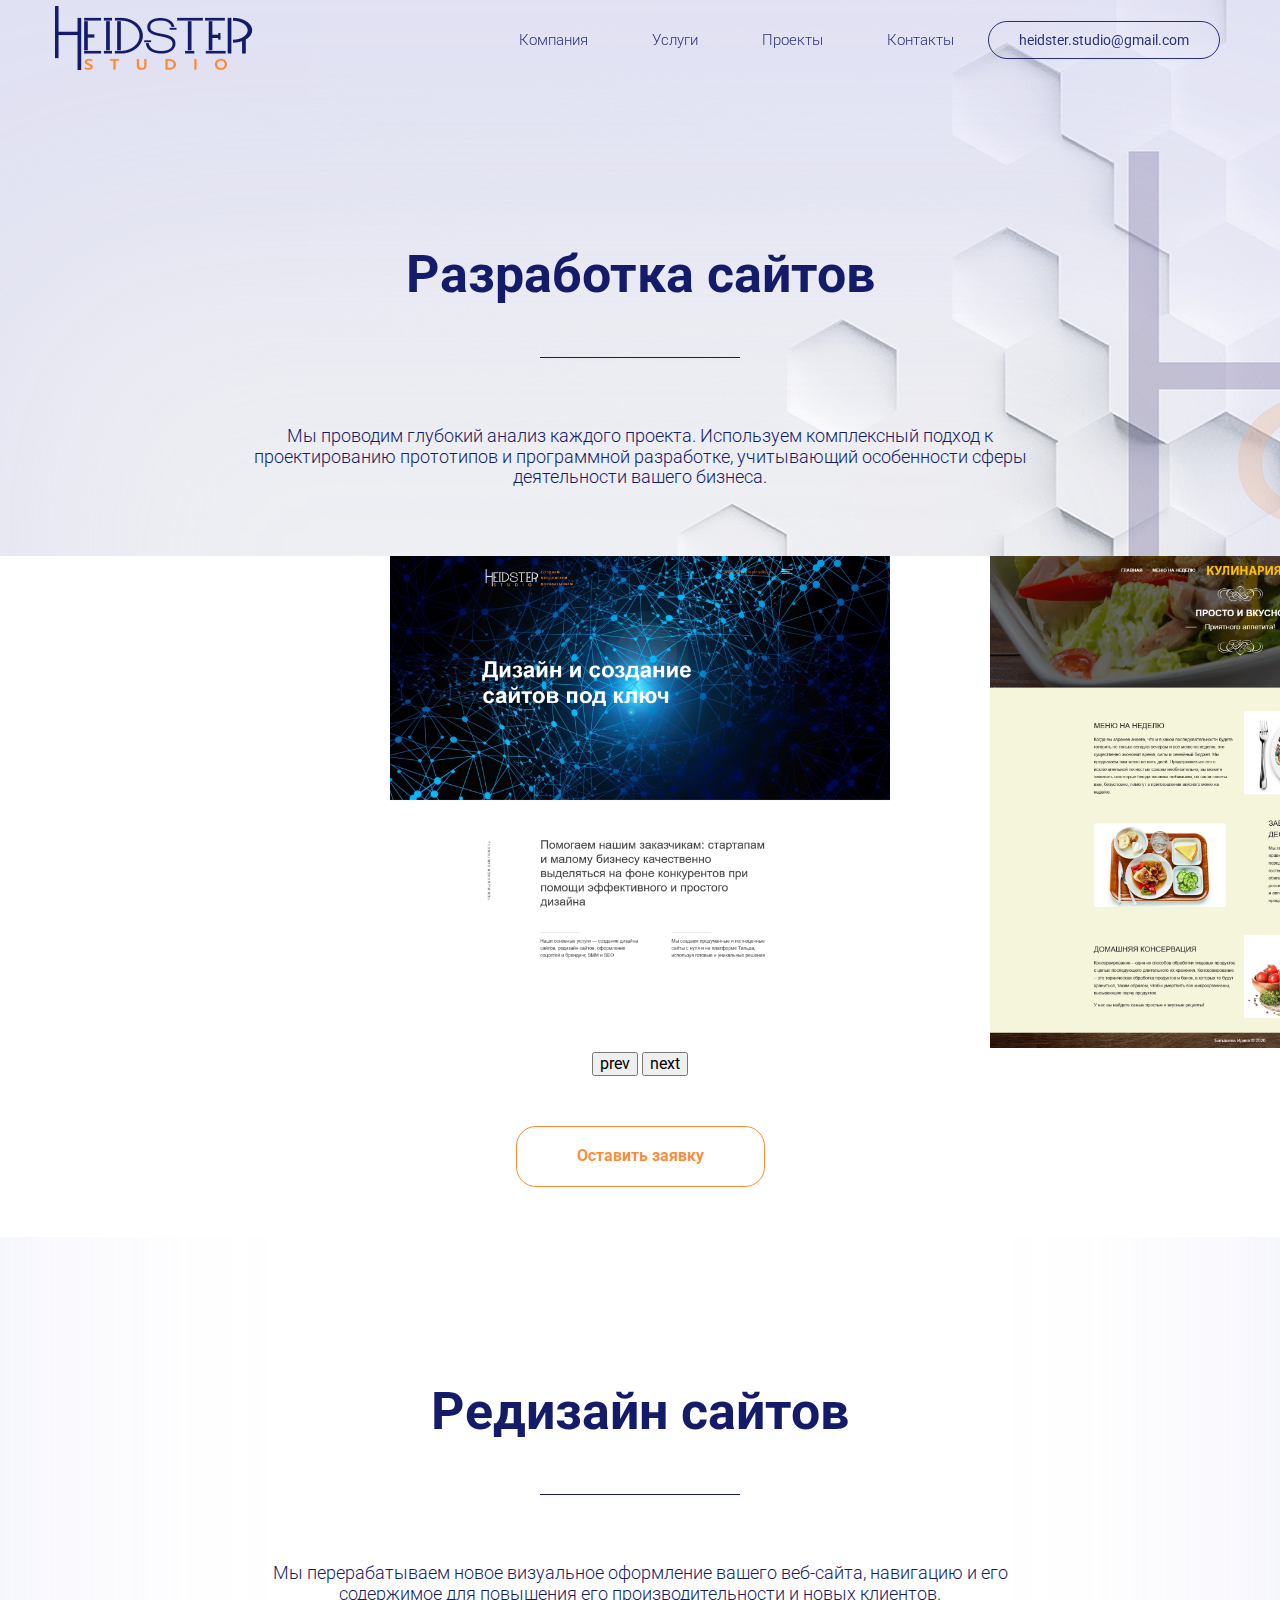
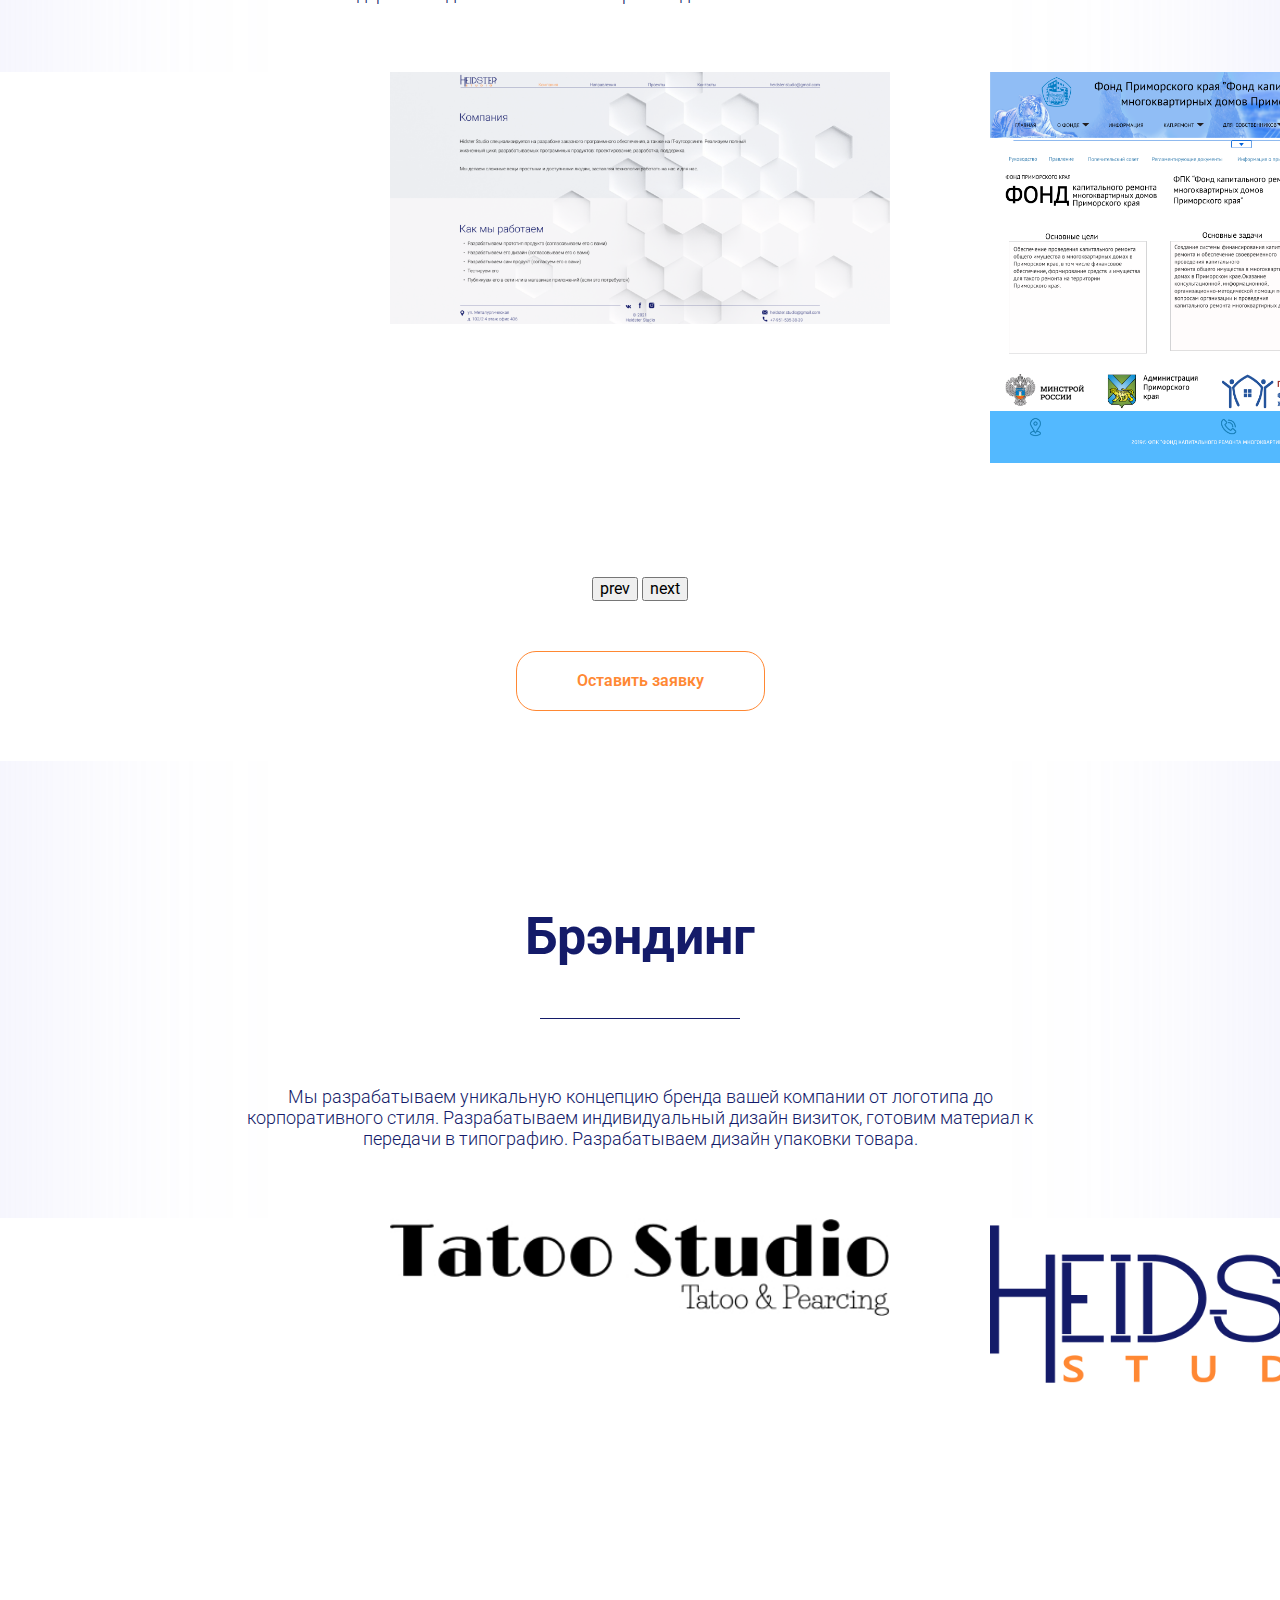
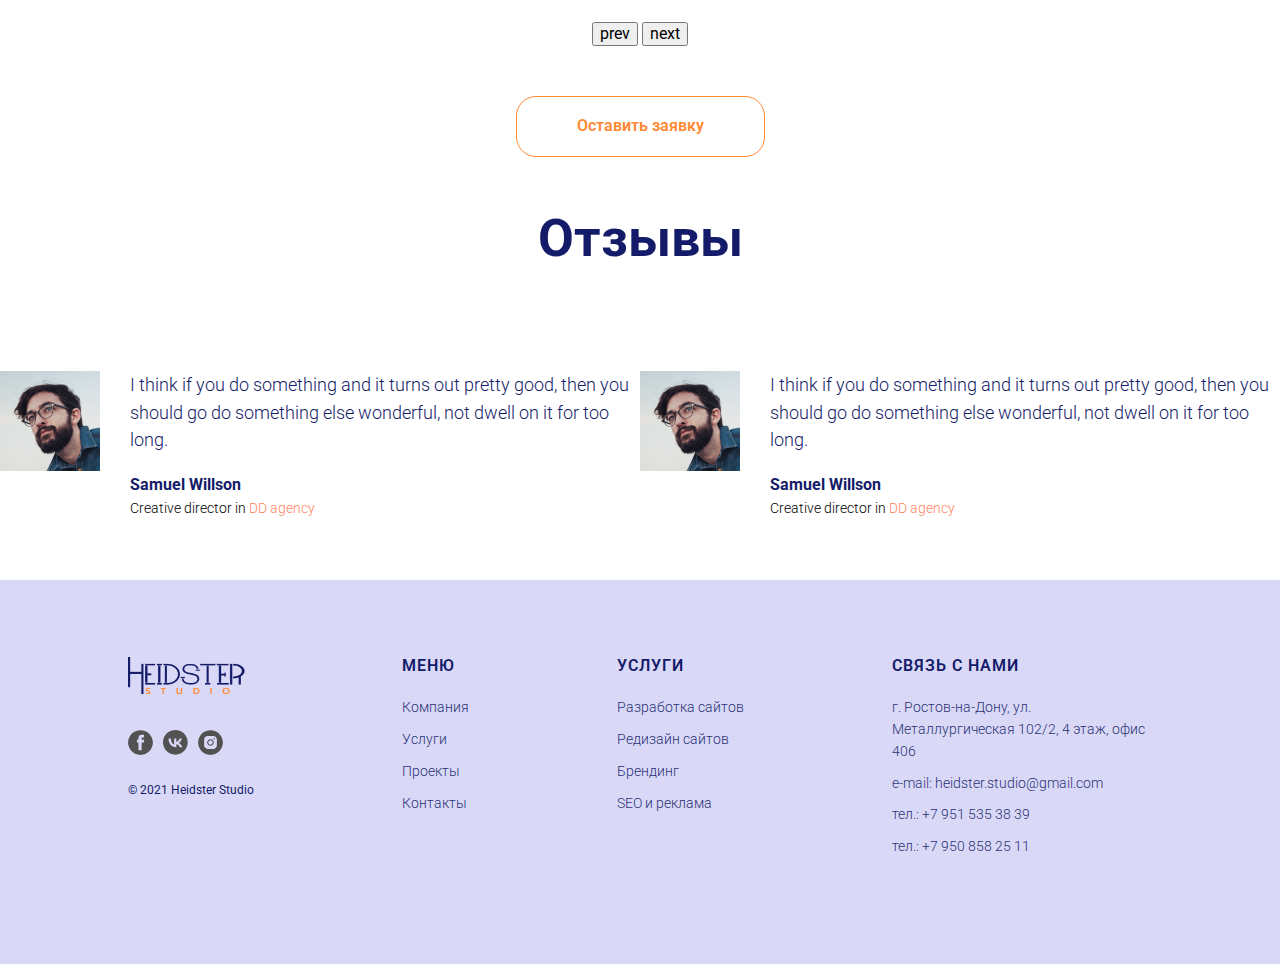
<file: public/projects.html>
<!DOCTYPE html>
<html lang="en">
  <head>
    <meta charset="utf-8" />
    <title>Компания</title>
    <link rel="stylesheet" href="css/style.css" />
    <link
      href="https://fonts.googleapis.com/css2?family=Roboto:wght@300;700&display=swap"
      rel="stylesheet"
    />
    <script src="../public/js/srolling.js" defer></script>
    <script src="../public/js/slider.js" defer></script>
  </head>
  <body>
    <header class="header">
      <div class="header-nav">
        <a href="index.html" class="header-nav__logo">
          <img src="img/header-logo.png" />
        </a>
        <div class="header-nav__navbar">
          <a href="index.html" class="header-nav__link">Компания</a>
          <a href="services.html" class="header-nav__link">Услуги</a>
          <a href="projects.html" class="header-nav__link">Проекты</a>
          <a href="contacts.html" class="header-nav__link">Контакты</a>
          <a href="#" class="header-nav__mail">heidster.studio@gmail.com</a>
        </div>
      </div>
    </header>

    <main class="projects" style="padding-bottom: 0">
      <section class="project">
        <div class="project__container wrapper">
          <h2 class="project__title">Разработка сайтов</h2>
          <div class="line" style="width: 200px"></div>
          <p class="project__desription">
            Мы проводим глубокий анализ каждого проекта. Используем комплексный
            подход к проектированию прототипов и программной разработке,
            учитывающий особенности сферы деятельности вашего бизнеса.
          </p>
        </div>

        <div class="slider-container">
          <div class="swiper">
            <div class="swiper-wrapper">
              <div class="swiper-slide">
                <img
                  class="project__element-slide"
                  src="img/make-site/one.png"
                  alt=""
                />
              </div>
              <div class="swiper-slide">
                <img
                  class="project__element-slide"
                  src="img/make-site/two.png"
                  alt=""
                />
              </div>
              <div class="swiper-slide">
                <img
                  class="project__element-slide"
                  src="img/make-site/three.png"
                  alt=""
                />
              </div>
              <div class="swiper-slide">
                <img
                  class="project__element-slide"
                  src="img/make-site/four.png"
                  alt=""
                />
              </div>
              <div class="swiper-slide">
                <img
                  class="project__element-slide"
                  src="img/make-site/five.png"
                  alt=""
                />
              </div>
              <div class="swiper-slide">
                <img
                  class="project__element-slide"
                  src="img/make-site/six.png"
                  alt=""
                />
              </div>
            </div>
          </div>
          <button class="swiper-button-prev">prev</button>
          <button class="swiper-button-next">next</button>
          
          <div class="slider__button">
            <button class="slider__btn">Оставить заявку</button>
          </div>
        </div>
      </section>

      <section class="project">
        <div class="project__container wrapper">
          <h2 class="project__title">Редизайн сайтов</h2>
          <div class="line" style="width: 200px"></div>
          <p class="project__desription">
            Мы перерабатываем новое визуальное оформление вашего веб-сайта,
            навигацию и его содержимое для повышения его производительности и
            новых клиентов.
          </p>
        </div>
        <div class="slider-container">
          <div class="swiper">
            <div class="swiper-wrapper">
              <div class="swiper-slide">
                <img
                  class="project__element-slide"
                  src="img/redisign/one.png"
                  alt=""
                />
              </div>
              <div class="swiper-slide">
                <img
                  class="project__element-slide"
                  src="img/redisign/two.png"
                  alt=""
                />
              </div>
              <div class="swiper-slide">
                <img
                  class="project__element-slide"
                  src="img/redisign/three.png"
                  alt=""
                />
              </div>
              <div class="swiper-slide">
                <img
                  class="project__element-slide"
                  src="img/redisign/four.png"
                  alt=""
                  style="height: 500px; width: auto"
                />
              </div>
            </div>
          </div>
          <button class="swiper-button-prev">prev</button>
          <button class="swiper-button-next">next</button>
          <div class="slider__button">
            <button class="slider__btn">Оставить заявку</button>
          </div>
        </div>
      </section>

      <section class="project">
        <div class="project__container wrapper">
          <h2 class="project__title">Брэндинг</h2>
          <div class="line" style="width: 200px"></div>
          <p class="project__desription">
            Мы разрабатываем уникальную концепцию бренда вашей компании от
            логотипа до корпоративного стиля. Разрабатываем индивидуальный
            дизайн визиток, готовим материал к передачи в типографию.
            Разрабатываем дизайн упаковки товара.
          </p>
        </div>
        <div class="slider-container">
          <div class="swiper">
            <div class="swiper-wrapper">
              <div class="swiper-slide">
                <img
                  class="project__element-slide"
                  src="img/brending/one.jpg"
                  alt=""
                />
              </div>
              <div class="swiper-slide">
                <img
                  class="project__element-slide"
                  src="img/brending/two.png"
                  alt=""
                />
              </div>
              <div class="swiper-slide">
                <img
                  class="project__element-slide"
                  src="img/brending/three.jpg"
                  alt=""
                />
              </div>
              <div class="swiper-slide">
                <img
                  src="img/brending/four.png"
                  class="project__element-slide"
                  alt=""
                  style="height: 400px; width: auto"
                />
              </div>
              <div class="swiper-slide">
                <img
                  class="project__element-slide"
                  src="img/brending/five.png"
                  alt=""
                />
              </div>
            </div>
          </div>
          <button class="swiper-button-prev">prev</button>
          <button class="swiper-button-next">next</button>
          <div class="slider__button">
            <button class="slider__btn">Оставить заявку</button>
          </div>
        </div>
      </section>

      <section class="feedback">
        <div class="feedback__container">
          <h2 class="feedback__title">Отзывы</h2>
        </div>

          <div class="swiper-wrapper">
            <div class="swiper-slide">
              <div class="feedback__container">
                <div class="feedback__slide">
                  <img
                    src="img/profile-logo.jpg"
                    alt="logo.jpg"
                    class="feedback__slide-logo"
                  />
                  <div class="feedback__slide-container">
                    <p class="feedback__review">
                      I think if you do something and it turns out pretty good,
                      then you should go do something else wonderful, not dwell
                      on it for too long.
                    </p>
                    <p class="feedback__author">Samuel Willson</p>
                    <p class="feedback__working">
                      Creative director in
                      <span class="feedback__working-span">DD agency</span>
                    </p>
                  </div>
                </div>
              </div>
            </div>

            <div class="swiper-slide">
              <div class="feedback__container">
                <div class="feedback__slide">
                  <img
                    src="img/profile-logo.jpg"
                    alt="logo.jpg"
                    class="feedback__slide-logo"
                  />
                  <div class="feedback__slide-container">
                    <p class="feedback__review">
                      I think if you do something and it turns out pretty good,
                      then you should go do something else wonderful, not dwell
                      on it for too long.
                    </p>
                    <p class="feedback__author">Samuel Willson</p>
                    <p class="feedback__working">
                      Creative director in
                      <span class="feedback__working-span">DD agency</span>
                    </p>
                  </div>
                </div>
              </div>
            </div>
          </div>

        </div>
      </section>
    </main>

    <footer class="footer">
      <div class="footer-wrapper wrapper">
        <div class="footer-social">
          <a href="index.html"
            ><img
              class="footer-social__logo"
              src="img/footer-logo.png"
              alt="Heidster Studio"
          /></a>
          <div class="footer-social__links">
            <a class="footer-social__link"
              ><svg
                class="t-sociallinks__svg"
                version="1.1"
                id="Layer_1"
                xmlns="http://www.w3.org/2000/svg"
                xmlns:xlink="http://www.w3.org/1999/xlink"
                x="0px"
                y="0px"
                width="25px"
                height="25px"
                viewBox="0 0 48 48"
                enable-background="new 0 0 48 48"
                xml:space="preserve"
              >
                <desc>Facebook</desc>
                <path
                  style="fill: #525252"
                  d="M47.761,24c0,13.121-10.638,23.76-23.758,23.76C10.877,47.76,0.239,37.121,0.239,24c0-13.124,10.638-23.76,23.764-23.76C37.123,0.24,47.761,10.876,47.761,24 M20.033,38.85H26.2V24.01h4.163l0.539-5.242H26.2v-3.083c0-1.156,0.769-1.427,1.308-1.427h3.318V9.168L26.258,9.15c-5.072,0-6.225,3.796-6.225,6.224v3.394H17.1v5.242h2.933V38.85z"
                ></path>
              </svg>
            </a>
            <a class="footer-social__link"
              ><svg
                class="t-sociallinks__svg"
                version="1.1"
                id="Layer_1"
                xmlns="http://www.w3.org/2000/svg"
                xmlns:xlink="http://www.w3.org/1999/xlink"
                x="0px"
                y="0px"
                width="25px"
                height="25px"
                viewBox="0 0 99 99"
                enable-background="new 0 0 99 99"
                xml:space="preserve"
              >
                <desc>VK</desc>
                <path
                  style="fill: #525252"
                  fill-rule="evenodd"
                  clip-rule="evenodd"
                  d="M49 98C76.062 98 98 76.062 98 49C98 21.938 76.062 0 49 0C21.938 0 0 21.938 0 49C0 76.062 21.938 98 49 98ZM22 34C22.4442 55.3198 33.1042 68.1323 51.7933 68.1323H52.8527V55.9351C59.7202 56.6182 64.9132 61.6409 66.9973 68.1323H76.7008C74.0359 58.4292 67.0314 53.0649 62.658 51.0149C67.0314 48.4866 73.1814 42.3367 74.6505 34H65.8353C63.922 40.7649 58.251 46.915 52.8527 47.4958V34H44.0374V57.6433C38.5707 56.2766 31.6692 49.6482 31.3617 34H22Z"
                ></path>
              </svg>
            </a>
            <a class="footer-social__link"
              ><svg
                class="t-sociallinks__svg"
                version="1.1"
                id="Layer_1"
                xmlns="http://www.w3.org/2000/svg"
                xmlns:xlink="http://www.w3.org/1999/xlink"
                width="25px"
                height="25px"
                viewBox="0 0 30 30"
                xml:space="preserve"
              >
                <desc>Instagram</desc>
                <path
                  style="fill: #525252"
                  d="M15,11.014 C12.801,11.014 11.015,12.797 11.015,15 C11.015,17.202 12.802,18.987 15,18.987 C17.199,18.987 18.987,17.202 18.987,15 C18.987,12.797 17.199,11.014 15,11.014 L15,11.014 Z M15,17.606 C13.556,17.606 12.393,16.439 12.393,15 C12.393,13.561 13.556,12.394 15,12.394 C16.429,12.394 17.607,13.561 17.607,15 C17.607,16.439 16.444,17.606 15,17.606 L15,17.606 Z"
                ></path>
                <path
                  style="fill: #525252"
                  d="M19.385,9.556 C18.872,9.556 18.465,9.964 18.465,10.477 C18.465,10.989 18.872,11.396 19.385,11.396 C19.898,11.396 20.306,10.989 20.306,10.477 C20.306,9.964 19.897,9.556 19.385,9.556 L19.385,9.556 Z"
                ></path>
                <path
                  style="fill: #525252"
                  d="M15.002,0.15 C6.798,0.15 0.149,6.797 0.149,15 C0.149,23.201 6.798,29.85 15.002,29.85 C23.201,29.85 29.852,23.202 29.852,15 C29.852,6.797 23.201,0.15 15.002,0.15 L15.002,0.15 Z M22.666,18.265 C22.666,20.688 20.687,22.666 18.25,22.666 L11.75,22.666 C9.312,22.666 7.333,20.687 7.333,18.28 L7.333,11.734 C7.333,9.312 9.311,7.334 11.75,7.334 L18.25,7.334 C20.688,7.334 22.666,9.312 22.666,11.734 L22.666,18.265 L22.666,18.265 Z"
                ></path>
              </svg>
            </a>
          </div>
          <p class="footer-copy">© 2021 Heidster Studio</p>
        </div>
        <div class="footer-menu">
          <h4 class="footer__title">МЕНЮ</h4>
          <ul class="footer__ul">
            <li class="footer__li">Компания</li>
            <li class="footer__li">Услуги</li>
            <li class="footer__li">Проекты</li>
            <li class="footer__li">Контакты</li>
          </ul>
        </div>
        <div class="footer-service">
          <h4 class="footer__title">УСЛУГИ</h4>
          <ul class="footer__ul">
            <li class="footer__li">Разработка сайтов</li>
            <li class="footer__li">Редизайн сайтов</li>
            <li class="footer__li">Брендинг</li>
            <li class="footer__li">SEO и реклама</li>
          </ul>
        </div>
        <div class="footer-contacts">
          <h4 class="footer__title">СВЯЗЬ С НАМИ</h4>
          <ul class="footer__ul">
            <li class="footer__li">
              г. Ростов-на-Дону, ул. Металлургическая 102/2, 4 этаж, офис 406
            </li>
            <li class="footer__li">e-mail: heidster.studio@gmail.com</li>
            <li class="footer__li">тел.: +7 951 535 38 39</li>
            <li class="footer__li">тел.: +7 950 858 25 11</li>
          </ul>
        </div>
      </div>
    </footer>

    <section class="mobile-nav">
      <div class="mobile-nav__container">
        <div class="mobile-nav__item">
          <a href="index.html" class="mobile-nav__link">
            <div class="mobile-nav__link-logo">
              <img
                src="img/icons/home.svg"
                alt="Компания"
                class="mobile-nav__link-img"
              />
            </div>
            <div class="mobile-nav__link-text">Компания</div>
          </a>
        </div>
        <div class="mobile-nav__item">
          <a href="services.html" class="mobile-nav__link">
            <div class="mobile-nav__link-logo">
              <img
                src="img/icons/services.svg"
                alt="Услуги"
                class="mobile-nav__link-img"
              />
            </div>
            <div class="mobile-nav__link-text">Услуги</div>
          </a>
        </div>
        <div class="mobile-nav__item">
          <a href="projects.html" class="mobile-nav__link">
            <div class="mobile-nav__link-logo">
              <img
                src="img/icons/projects.svg"
                alt="Проекты"
                class="mobile-nav__link-img"
              />
            </div>
            <div class="mobile-nav__link-text">Проекты</div>
          </a>
        </div>
        <div class="mobile-nav__item">
          <a href="contacts.html" class="mobile-nav__link">
            <div class="mobile-nav__link-logo">
              <img
                src="img/icons/contacts.svg"
                alt="Контакты"
                class="mobile-nav__link-img"
              />
            </div>
            <div class="mobile-nav__link-text">Контакты</div>
          </a>
        </div>
      </div>
    </section>
    <div class="sroll-up">
      <svg
        width="50"
        height="50"
        fill="none"
        xmlns="http://www.w3.org/2000/svg"
      >
        <rect
          width="50"
          height="50"
          rx="50"
          fill="#ffffff"
          fill-opacity="0.90"
          stroke="none"
        ></rect>
        <path
          d="M21 27L25.5 22L30 27"
          stroke="#141b69"
          stroke-width="1"
          fill="none"
        ></path>
      </svg>
    </div>
  </body>
</html>
</file>
<file: public/css/style.css>
@charset "UTF-8";
/*! normalize.css v8.0.1 | MIT License | github.com/necolas/normalize.css */
/* Document
   ========================================================================== */
/**
 * 1. Correct the line height in all browsers.
 * 2. Prevent adjustments of font size after orientation changes in iOS.
 */
html {
  line-height: 1.15;
  /* 1 */
  -webkit-text-size-adjust: 100%;
  /* 2 */
}

/* Sections
     ========================================================================== */
/**
   * Remove the margin in all browsers.
   */
body {
  margin: 0;
}

/**
   * Render the `main` element consistently in IE.
   */
main {
  display: block;
}

/**
   * Correct the font size and margin on `h1` elements within `section` and
   * `article` contexts in Chrome, Firefox, and Safari.
   */
h1 {
  font-size: 2em;
  margin: 0.67em 0;
}

/* Grouping content
     ========================================================================== */
/**
   * 1. Add the correct box sizing in Firefox.
   * 2. Show the overflow in Edge and IE.
   */
hr {
  -webkit-box-sizing: content-box;
          box-sizing: content-box;
  /* 1 */
  height: 0;
  /* 1 */
  overflow: visible;
  /* 2 */
}

/**
   * 1. Correct the inheritance and scaling of font size in all browsers.
   * 2. Correct the odd `em` font sizing in all browsers.
   */
pre {
  font-family: monospace, monospace;
  /* 1 */
  font-size: 1em;
  /* 2 */
}

/* Text-level semantics
     ========================================================================== */
/**
   * Remove the gray background on active links in IE 10.
   */
a {
  background-color: transparent;
}

/**
   * 1. Remove the bottom border in Chrome 57-
   * 2. Add the correct text decoration in Chrome, Edge, IE, Opera, and Safari.
   */
abbr[title] {
  border-bottom: none;
  /* 1 */
  text-decoration: underline;
  /* 2 */
  -webkit-text-decoration: underline dotted;
          text-decoration: underline dotted;
  /* 2 */
}

/**
   * Add the correct font weight in Chrome, Edge, and Safari.
   */
b,
strong {
  font-weight: bolder;
}

/**
   * 1. Correct the inheritance and scaling of font size in all browsers.
   * 2. Correct the odd `em` font sizing in all browsers.
   */
code,
kbd,
samp {
  font-family: monospace, monospace;
  /* 1 */
  font-size: 1em;
  /* 2 */
}

/**
   * Add the correct font size in all browsers.
   */
small {
  font-size: 80%;
}

/**
   * Prevent `sub` and `sup` elements from affecting the line height in
   * all browsers.
   */
sub,
sup {
  font-size: 75%;
  line-height: 0;
  position: relative;
  vertical-align: baseline;
}

sub {
  bottom: -0.25em;
}

sup {
  top: -0.5em;
}

/* Embedded content
     ========================================================================== */
/**
   * Remove the border on images inside links in IE 10.
   */
img {
  border-style: none;
}

/* Forms
     ========================================================================== */
/**
   * 1. Change the font styles in all browsers.
   * 2. Remove the margin in Firefox and Safari.
   */
button,
input,
optgroup,
select,
textarea {
  font-family: inherit;
  /* 1 */
  font-size: 100%;
  /* 1 */
  line-height: 1.15;
  /* 1 */
  margin: 0;
  /* 2 */
}

/**
   * Show the overflow in IE.
   * 1. Show the overflow in Edge.
   */
button,
input {
  /* 1 */
  overflow: visible;
}

/**
   * Remove the inheritance of text transform in Edge, Firefox, and IE.
   * 1. Remove the inheritance of text transform in Firefox.
   */
button,
select {
  /* 1 */
  text-transform: none;
}

/**
   * Correct the inability to style clickable types in iOS and Safari.
   */
button,
[type="button"],
[type="reset"],
[type="submit"] {
  -webkit-appearance: button;
}

/**
   * Remove the inner border and padding in Firefox.
   */
button::-moz-focus-inner,
[type="button"]::-moz-focus-inner,
[type="reset"]::-moz-focus-inner,
[type="submit"]::-moz-focus-inner {
  border-style: none;
  padding: 0;
}

/**
   * Restore the focus styles unset by the previous rule.
   */
button:-moz-focusring,
[type="button"]:-moz-focusring,
[type="reset"]:-moz-focusring,
[type="submit"]:-moz-focusring {
  outline: 1px dotted ButtonText;
}

/**
   * Correct the padding in Firefox.
   */
fieldset {
  padding: 0.35em 0.75em 0.625em;
}

/**
   * 1. Correct the text wrapping in Edge and IE.
   * 2. Correct the color inheritance from `fieldset` elements in IE.
   * 3. Remove the padding so developers are not caught out when they zero out
   *    `fieldset` elements in all browsers.
   */
legend {
  -webkit-box-sizing: border-box;
          box-sizing: border-box;
  /* 1 */
  color: inherit;
  /* 2 */
  display: table;
  /* 1 */
  max-width: 100%;
  /* 1 */
  padding: 0;
  /* 3 */
  white-space: normal;
  /* 1 */
}

/**
   * Add the correct vertical alignment in Chrome, Firefox, and Opera.
   */
progress {
  vertical-align: baseline;
}

/**
   * Remove the default vertical scrollbar in IE 10+.
   */
textarea {
  overflow: auto;
}

/**
   * 1. Add the correct box sizing in IE 10.
   * 2. Remove the padding in IE 10.
   */
[type="checkbox"],
[type="radio"] {
  -webkit-box-sizing: border-box;
          box-sizing: border-box;
  /* 1 */
  padding: 0;
  /* 2 */
}

/**
   * Correct the cursor style of increment and decrement buttons in Chrome.
   */
[type="number"]::-webkit-inner-spin-button,
[type="number"]::-webkit-outer-spin-button {
  height: auto;
}

/**
   * 1. Correct the odd appearance in Chrome and Safari.
   * 2. Correct the outline style in Safari.
   */
[type="search"] {
  -webkit-appearance: textfield;
  /* 1 */
  outline-offset: -2px;
  /* 2 */
}

/**
   * Remove the inner padding in Chrome and Safari on macOS.
   */
[type="search"]::-webkit-search-decoration {
  -webkit-appearance: none;
}

/**
   * 1. Correct the inability to style clickable types in iOS and Safari.
   * 2. Change font properties to `inherit` in Safari.
   */
::-webkit-file-upload-button {
  -webkit-appearance: button;
  /* 1 */
  font: inherit;
  /* 2 */
}

/* Interactive
     ========================================================================== */
/*
   * Add the correct display in Edge, IE 10+, and Firefox.
   */
details {
  display: block;
}

/*
   * Add the correct display in all browsers.
   */
summary {
  display: list-item;
}

/* Misc
     ========================================================================== */
/**
   * Add the correct display in IE 10+.
   */
template {
  display: none;
}

/**
   * Add the correct display in IE 10.
   */
[hidden] {
  display: none;
}

ul {
  padding: 0;
  list-style-type: none;
}

body {
  font-family: "Roboto", Arial, sans-serif;
  width: 100%;
  overflow-x: hidden;
}

.wrapper {
  width: 80%;
  max-width: 1200px;
  margin: 0 auto;
}

.main {
  width: 100%;
}

.hidden {
  display: none;
}

textarea {
  padding-top: 10px !important;
}

.sroll-up {
  position: fixed;
  bottom: 20px;
  right: 20px;
  display: none;
  -webkit-box-shadow: 0 0 10px 0 rgba(0, 0, 0, 0.2);
          box-shadow: 0 0 10px 0 rgba(0, 0, 0, 0.2);
  height: 50px;
  border-radius: 53px;
  cursor: pointer;
  z-index: 9999;
}

.line {
  height: 1px;
  background-color: #141b69;
  width: 100%;
  margin: 0 auto;
}

.mobile-nav {
  display: none;
}

.header {
  display: block;
}

@media screen and (max-width: 1200px) {
  .wrapper {
    max-width: 1000px;
  }
}

@media screen and (max-width: 1024px) {
  .wrapper {
    max-width: 800px;
  }
  .mobile-nav {
    display: block;
  }
  .header {
    display: none;
  }
}

.header {
  min-width: 100%;
  background: transparent;
  position: fixed;
  top: 0;
  z-index: 100;
}

.header-nav {
  max-width: 1200px;
  margin: 0 auto;
  height: 80px;
  display: -webkit-box;
  display: -ms-flexbox;
  display: flex;
  -webkit-box-pack: justify;
      -ms-flex-pack: justify;
          justify-content: space-between;
  -webkit-box-align: center;
      -ms-flex-align: center;
          align-items: center;
}

.header-nav__logo {
  margin-left: 15px;
}

.header-nav__link {
  text-decoration: none;
  cursor: pointer;
  padding: 0 30px;
  color: #141b69;
  font-size: 15px;
  font-weight: 300;
  opacity: 90%;
  -webkit-transition: color 0.3s ease-in-out, opacity 0.3s ease-in-out;
  transition: color 0.3s ease-in-out, opacity 0.3s ease-in-out;
}

.header-nav__link:hover {
  color: #ff8833;
}

.header-nav__mail {
  text-decoration: none;
  cursor: pointer;
  color: #141b69;
  padding: 10px 30px;
  border: 1px solid #141b69;
  border-radius: 20px;
  font-size: 14px;
  opacity: 90%;
  margin-right: 20px;
  -webkit-transition: 0.3s ease-in-out, opacity 0.3s ease-in-out;
  transition: 0.3s ease-in-out, opacity 0.3s ease-in-out;
}

.header-nav__mail:hover {
  background: #141b69;
  color: white;
  -webkit-transition: ease-in-out 0.3s;
  transition: ease-in-out 0.3s;
}

.header-scroll {
  background-color: #d9d9f7;
}

.footer {
  padding-top: 75px;
  padding-bottom: 90px;
  background-color: #d9d9f7;
}

.footer-wrapper {
  display: -webkit-box;
  display: -ms-flexbox;
  display: flex;
  -webkit-box-pack: justify;
      -ms-flex-pack: justify;
          justify-content: space-between;
  -webkit-box-align: start;
      -ms-flex-align: start;
          align-items: flex-start;
}

.footer-social__logo {
  max-width: 120px;
}

.footer-social__links {
  display: -webkit-box;
  display: -ms-flexbox;
  display: flex;
  margin-top: 30px;
}

.footer-social__link:not(:last-child) {
  margin-right: 10px;
}

.footer-copy {
  color: #141b69;
  font-size: 12px;
  line-height: 1.55;
  margin-top: 21px;
}

.footer__title {
  color: #141b69;
  letter-spacing: 1px;
  text-transform: uppercase;
  font-size: 16px;
  line-height: 1.35;
  margin-top: 0;
  font-family: "Roboto", Arial, sans-serif;
  font-weight: 600;
}

.footer__li {
  display: block;
  margin-bottom: 10px;
  color: #141b69;
  opacity: 0.9;
  font-size: 14px;
  line-height: 1.55;
  font-family: "Roboto", Arial, sans-serif;
  font-weight: 300;
  max-width: 260px;
}

/* главная страница */
.introduction {
  padding: 80px 0;
  width: 100%;
  background-image: url("../img/background/introduction.png");
  background-repeat: no-repeat;
  background-size: cover;
  background-position: center right;
  -webkit-box-shadow: inset 0 250px 900px 0 rgba(182, 184, 245, 0.25);
          box-shadow: inset 0 250px 900px 0 rgba(182, 184, 245, 0.25);
}

.introduction-title {
  display: -webkit-box;
  display: -ms-flexbox;
  display: flex;
  -webkit-box-orient: vertical;
  -webkit-box-direction: normal;
      -ms-flex-direction: column;
          flex-direction: column;
  -webkit-box-align: start;
      -ms-flex-align: start;
          align-items: flex-start;
  -webkit-box-pack: justify;
      -ms-flex-pack: justify;
          justify-content: space-between;
  padding-left: 10px;
}

.introduction-title__title {
  font-size: 102px;
  color: #041b69;
  margin-bottom: 30px;
  font-weight: 700;
}

.introduction-title__subtitle {
  font-size: 16px;
  color: rgba(100, 106, 180, 0.8);
  font-weight: 200;
}

.introduction-title__description {
  font-size: 22px;
  color: rgba(71, 79, 180, 0.7);
  padding: 40px 0 54px 0;
  line-height: 1.55;
}

.introduction-title__btn {
  text-decoration: none;
  cursor: pointer;
  -webkit-box-sizing: border-box;
          box-sizing: border-box;
  color: #ff8833;
  border: 1px solid #ff8833;
  background-color: transparent;
  border-radius: 20px;
  padding: 20px 60px;
  font-weight: 600;
}

.introduction-description {
  margin-top: 60px;
  display: -webkit-box;
  display: -ms-flexbox;
  display: flex;
  -webkit-box-pack: justify;
      -ms-flex-pack: justify;
          justify-content: space-between;
  -ms-flex-wrap: wrap;
      flex-wrap: wrap;
}

.introduction-description__card {
  margin-bottom: 20px;
  max-width: 360px;
}

.introduction-description__card-title {
  color: #141b69;
  font-size: 25px;
  margin-bottom: 20px;
}

.introduction-description__card-description {
  color: rgba(4, 27, 105, 0.7);
  font-size: 16px;
  line-height: 1.55;
}

.benefits {
  padding: 135px 0;
}

.benefits-title {
  display: -webkit-box;
  display: -ms-flexbox;
  display: flex;
  -webkit-box-orient: vertical;
  -webkit-box-direction: normal;
      -ms-flex-direction: column;
          flex-direction: column;
  -webkit-box-align: center;
      -ms-flex-align: center;
          align-items: center;
  margin-bottom: 100px;
}

.benefits-title__title {
  color: #041b69;
  font-size: 42px;
  line-height: 1.23;
  font-weight: 600;
  font-family: "Roboto", Arial, sans-serif;
}

.benefits-title__description {
  color: #041b69;
  font-size: 24px;
  line-height: 1.5;
  font-weight: 300;
  font-family: "Roboto", Arial, sans-serif;
}

.benefits-content {
  display: -webkit-box;
  display: -ms-flexbox;
  display: flex;
  -webkit-box-orient: vertical;
  -webkit-box-direction: normal;
      -ms-flex-direction: column;
          flex-direction: column;
}

.benefits-block {
  max-width: 350px;
  padding-left: 110px;
  margin-left: 100px;
  padding-top: 40px;
  position: relative;
}

.benefits-block:nth-child(2n) {
  margin-left: auto;
  margin-right: 100px;
}

.benefits-block__title {
  color: #041b69;
  font-weight: 700;
  font-size: 22px;
  line-height: 1.35;
  font-family: "Roboto", Arial, sans-serif;
}

.benefits-block__description {
  color: #474fb4;
  font-size: 16px;
  line-height: 1.55;
  font-family: "Roboto", Arial, sans-serif;
  font-weight: 300;
}

.benefits-block__number {
  position: absolute;
  top: 0;
  left: 0;
  font-size: 200px;
  font-family: sans-serif;
  line-height: 150px;
  font-weight: 700;
  color: rgba(230, 230, 230, 0.7);
  opacity: 0.6;
  z-index: -1;
}

.arguments {
  padding: 100px 0;
  width: 100%;
  background-image: url("../img/background/arguments.png");
  background-repeat: no-repeat;
  background-size: cover;
  background-position: center left;
  -webkit-box-shadow: inset 0 250px 900px 0 rgba(182, 184, 245, 0.25);
          box-shadow: inset 0 250px 900px 0 rgba(182, 184, 245, 0.25);
  display: -webkit-box;
  display: -ms-flexbox;
  display: flex;
  -webkit-box-orient: vertical;
  -webkit-box-direction: normal;
      -ms-flex-direction: column;
          flex-direction: column;
  -webkit-box-align: center;
      -ms-flex-align: center;
          align-items: center;
  -webkit-box-pack: center;
      -ms-flex-pack: center;
          justify-content: center;
}

.arguments__title {
  color: #041b69;
  font-size: 42px;
  font-family: "Arial", Arial, sans-serif;
  line-height: 1.55;
  font-weight: 700;
  margin-bottom: 100px;
}

.argumnets__container {
  display: -webkit-box;
  display: -ms-flexbox;
  display: flex;
  -ms-flex-pack: distribute;
      justify-content: space-around;
}

.arguments__items {
  max-width: 50%;
}

.arguments__img {
  max-width: 40%;
}

.arguments__item {
  padding-left: 80px;
  position: relative;
}

.arguments__item-img {
  position: absolute;
  top: 0;
  left: 0;
  width: 65px;
  height: 65px;
}

.arguments__item-title {
  color: #041b69;
  font-size: 28px;
  font-family: "Arial", Arial, sans-serif;
  line-height: 1.55;
  font-weight: 700;
  margin-bottom: 0;
}

.arguments__item-description {
  color: #041b69;
  font-size: 16px;
  font-family: "Arial", Arial, sans-serif;
  line-height: 1.55;
  font-weight: 400;
}

.clients {
  width: 100%;
  padding: 150px 0;
}

.clients__container {
  display: -webkit-box;
  display: -ms-flexbox;
  display: flex;
  -webkit-box-orient: vertical;
  -webkit-box-direction: normal;
      -ms-flex-direction: column;
          flex-direction: column;
  -webkit-box-align: center;
      -ms-flex-align: center;
          align-items: center;
  -webkit-box-pack: center;
      -ms-flex-pack: center;
          justify-content: center;
  margin-bottom: 100px;
}

.clients__title {
  color: #041b69;
  font-size: 42px;
  font-family: "Arial", Arial, sans-serif;
  line-height: 1.55;
  font-weight: 700;
}

.clients__description {
  color: #041b69;
  font-size: 24px;
  line-height: 1.5;
  font-weight: 300;
  font-family: "Roboto", Arial, sans-serif;
}

.clients__item {
  max-width: 160px;
}

.slider {
  width: 100%;
}

.mobile-nav {
  z-index: 99;
  width: 100vw;
  border-top: 1px solid #e2e2e2;
  position: fixed;
  bottom: 0;
  background-color: white;
}

.mobile-nav__container {
  display: -webkit-box;
  display: -ms-flexbox;
  display: flex;
  -webkit-box-pack: center;
      -ms-flex-pack: center;
          justify-content: center;
  -webkit-box-align: center;
      -ms-flex-align: center;
          align-items: center;
}

.mobile-nav__item {
  padding: 15px;
}

.mobile-nav__link {
  text-decoration: none;
  text-align: center;
}

.mobile-nav__link-logo {
  margin: 0 auto;
  width: 26px;
  height: 21px;
  text-align: center;
}

.mobile-nav__link-img {
  width: 100%;
  height: 100%;
}

.mobile-nav__link-text {
  color: #041b69;
  font-weight: 300;
  font-family: "Roboto";
  margin-top: 7px;
  font-size: 11px;
  line-height: 1.2;
}

.contacts {
  padding: 80px 0;
  width: 100%;
  background-image: url("../img/background/introduction.png");
  background-repeat: no-repeat;
  background-size: cover;
  background-position: center right;
  -webkit-box-shadow: inset 0 250px 900px 0 rgba(182, 184, 245, 0.25);
          box-shadow: inset 0 250px 900px 0 rgba(182, 184, 245, 0.25);
  display: -webkit-box;
  display: -ms-flexbox;
  display: flex;
  -webkit-box-orient: vertical;
  -webkit-box-direction: normal;
      -ms-flex-direction: column;
          flex-direction: column;
  -webkit-box-align: center;
      -ms-flex-align: center;
          align-items: center;
}

.contacts__title {
  color: #141b69;
  font-size: 42px;
  font-family: "Arial", Arial, sans-serif;
  line-height: 1.2;
  font-weight: 700;
}

.contacts__title-description {
  color: #474fb4;
  font-size: 18px;
  font-family: "Roboto", Arial, sans-serif;
  line-height: 1.5;
  font-weight: 300;
}

.contacts__container {
  display: -webkit-box;
  display: -ms-flexbox;
  display: flex;
  -ms-flex-pack: distribute;
      justify-content: space-around;
  margin-top: 100px;
}

.contacts__list {
  width: 35%;
}

.contacts__list-item {
  color: #141b69;
  font-size: 18px;
  font-family: "Roboto", Arial, sans-serif;
  line-height: 1.45;
  font-weight: 300;
  margin-bottom: 5px;
}

.contacts__form {
  width: 35%;
  display: -webkit-box;
  display: -ms-flexbox;
  display: flex;
  -webkit-box-orient: vertical;
  -webkit-box-direction: normal;
      -ms-flex-direction: column;
          flex-direction: column;
}

.contacts__form-input {
  color: #141b69;
  border: 1px solid #141b69;
  background-color: #ffffff;
  font-size: 16px;
  font-weight: 300;
  height: 50px;
  padding: 0 20px;
  line-height: 1.33;
  font-family: "Roboto", Arial, sans-serif;
  border-radius: 20px;
  width: 100%;
  margin-bottom: 20px;
}

.contacts__form-btn {
  color: #ff8833;
  border: 1px solid #ff8833;
  background-color: #ffffff;
  border-radius: 20px;
  font-weight: 600;
  font-size: 16px;
  width: 160px;
  height: 60px;
  margin: 0 auto;
  padding: 0 15px;
  display: block;
}

.services {
  padding: 80px 0;
  width: 100%;
  background-image: url("../img/background/introduction.png");
  background-repeat: no-repeat;
  background-size: cover;
  background-position: center right;
  -webkit-box-shadow: inset 0 250px 900px 0 rgba(182, 184, 245, 0.25);
          box-shadow: inset 0 250px 900px 0 rgba(182, 184, 245, 0.25);
  display: -webkit-box;
  display: -ms-flexbox;
  display: flex;
  -webkit-box-orient: vertical;
  -webkit-box-direction: normal;
      -ms-flex-direction: column;
          flex-direction: column;
  -webkit-box-align: center;
      -ms-flex-align: center;
          align-items: center;
}

.services__container {
  margin-top: 50px;
  display: -webkit-box;
  display: -ms-flexbox;
  display: flex;
  -webkit-box-orient: horizontal;
  -webkit-box-direction: normal;
      -ms-flex-direction: row;
          flex-direction: row;
  -ms-flex-wrap: wrap;
      flex-wrap: wrap;
  -ms-flex-pack: distribute;
      justify-content: space-around;
}

.services__title {
  color: #141b69;
  font-size: 42px;
  font-family: "Arial", Arial, sans-serif;
  line-height: 1.2;
  font-weight: 700;
}

.services__title-description {
  max-width: 750px;
  text-align: center;
  font-size: 18px;
  font-family: "Roboto", Arial, sans-serif;
  line-height: 1.5;
  font-weight: 300;
  color: #474fb4;
}

.services__item {
  max-width: 560px;
  display: -webkit-box;
  display: -ms-flexbox;
  display: flex;
  -webkit-box-pack: justify;
      -ms-flex-pack: justify;
          justify-content: space-between;
  background-color: #fff;
  margin-bottom: 30px;
}

.services__item-logo {
  -o-object-fit: cover;
     object-fit: cover;
}

.services__item-container {
  padding: 10px 30px;
}

.services__item-title {
  color: #041b69;
}

.services__item-description {
  color: #474fb4;
  font-size: 14px;
  line-height: 1.55;
  font-family: "Roboto", Arial, sans-serif;
  font-weight: 500;
}

.services__item-btn {
  color: #ffffff;
  font-size: 13px;
  font-family: "Roboto", Arial, sans-serif;
  line-height: 1.55;
  font-weight: 300;
  border-width: 1px;
  border-radius: 5px;
  background-color: #141b69;
  padding: 5px 10px;
}

.prices {
  padding-bottom: 90px;
  display: -webkit-box;
  display: -ms-flexbox;
  display: flex;
  -webkit-box-orient: vertical;
  -webkit-box-direction: normal;
      -ms-flex-direction: column;
          flex-direction: column;
  -webkit-box-align: center;
      -ms-flex-align: center;
          align-items: center;
}

.prices__btn {
  text-decoration: none;
  cursor: pointer;
  -webkit-box-sizing: border-box;
          box-sizing: border-box;
  color: #ff8833;
  border: 1px solid #ff8833;
  background-color: transparent;
  border-radius: 20px;
  padding: 20px 60px;
  font-weight: 600;
  margin: 50px 0;
}

.prices__title {
  text-align: center;
  color: #141b69;
  font-size: 42px;
  font-family: "Arial", Arial, sans-serif;
  line-height: 1.2;
  font-weight: 700;
}

.prices__blocks {
  display: -webkit-box;
  display: -ms-flexbox;
  display: flex;
  -ms-flex-wrap: wrap;
      flex-wrap: wrap;
  -ms-flex-pack: distribute;
      justify-content: space-around;
  padding-bottom: 50px;
}

.prices__blocks-title {
  text-align: center;
  font-size: 24px;
  font-family: "Roboto", Arial, sans-serif;
  line-height: 1.5;
  font-weight: 700;
  color: #474fb4;
  width: 100%;
  padding-bottom: 50px;
}

.prices__block {
  width: 45%;
}

.prices__block-container {
  display: -webkit-box;
  display: -ms-flexbox;
  display: flex;
  -webkit-box-pack: justify;
      -ms-flex-pack: justify;
          justify-content: space-between;
  -webkit-box-align: center;
      -ms-flex-align: center;
          align-items: center;
}

.prices__block-container > h3 {
  margin: 0;
}

.prices__block-title {
  font-size: 16px;
  line-height: 1.35;
  color: #041b69;
  text-transform: uppercase;
  font-family: "Roboto", Arial, sans-serif;
  font-weight: 600;
}

.prices__block-price {
  color: #ff8833;
  font-size: 16px;
  line-height: 1.35;
  font-family: "Roboto", Arial, sans-serif;
  font-weight: 600;
}

.prices__block-price-span {
  font-size: 14px;
  font-weight: 100;
}

.prices__block-description {
  color: #474fb4;
  font-size: 16px;
  line-height: 1.55;
  font-family: "Roboto", Arial, sans-serif;
  font-weight: 300;
}

.work {
  background-image: url("../img/background/introduction.png");
  background-repeat: no-repeat;
  background-size: cover;
  background-position: center right;
  padding: 100px 0;
  -webkit-box-shadow: inset 0 250px 900px 0 rgba(182, 184, 245, 0.25);
          box-shadow: inset 0 250px 900px 0 rgba(182, 184, 245, 0.25);
}

.work__line {
  width: 80%;
  background-color: #141b69;
  height: 2px;
  z-index: 2;
  position: relative;
  margin-left: 20px;
  margin-top: 100px;
  margin-bottom: 20px;
}

.work__line-item {
  padding: 10px 18px;
  top: -20px;
  border-radius: 50%;
  background-color: #ff8833;
  font-size: 14px;
  color: white;
  font-family: "Arial", Arial, sans-serif;
  line-height: 1.55;
  font-weight: 700;
  position: absolute;
}

.work__title {
  text-align: center;
  color: #141b69;
  font-size: 36px;
  font-family: "Arial", Arial, sans-serif;
  line-height: 1.2;
  font-weight: 700;
}

.work__items-container {
  display: -webkit-box;
  display: -ms-flexbox;
  display: flex;
  -ms-flex-pack: distribute;
      justify-content: space-around;
}

.work__item {
  max-width: 250px;
}

.work__subtitle {
  font-size: 18px;
  color: #141b69;
  font-family: "Arial", Arial, sans-serif;
  line-height: 1.55;
  font-weight: 700;
}

.work__description {
  font-size: 14px;
  color: #474fb4;
  font-family: "Arial", Arial, sans-serif;
  line-height: 1.55;
  font-weight: 400;
}

#work__item-one {
  left: 0;
}

#work__item-two {
  left: 32%;
}

#work__item-three {
  right: 32%;
}

#work__item-four {
  right: 0;
}

.projects {
  padding: 100px 0;
  width: 100%;
  background-image: url("../img/background/introduction.png");
  background-repeat: no-repeat;
  background-size: cover;
  background-position: center left;
  -webkit-box-shadow: inset 0 250px 900px 0 rgba(182, 184, 245, 0.25);
          box-shadow: inset 0 250px 900px 0 rgba(182, 184, 245, 0.25);
  background-attachment: fixed;
}

.project {
  padding-top: 100px;
  text-align: center;
}

.project__title {
  color: #141b69;
  font-weight: 700;
  font-family: "Roboto";
  font-size: 52px;
  line-height: 1.23;
  margin-bottom: 50px;
}

.project__desription {
  color: #141b69;
  font-size: 18px;
  font-weight: 300;
  font-family: "Roboto";
  padding: 50px 100px;
}

.slider__btn {
  text-decoration: none;
  cursor: pointer;
  -webkit-box-sizing: border-box;
          box-sizing: border-box;
  color: #ff8833;
  border: 1px solid #ff8833;
  background-color: transparent;
  border-radius: 20px;
  padding: 20px 60px;
  font-weight: 600;
  margin: 50px 0;
}

.feedback {
  background-color: white;
  padding-bottom: 50px;
}

.feedback__container {
  display: -webkit-box;
  display: -ms-flexbox;
  display: flex;
  -webkit-box-orient: vertical;
  -webkit-box-direction: normal;
      -ms-flex-direction: column;
          flex-direction: column;
  -webkit-box-pack: center;
      -ms-flex-pack: center;
          justify-content: center;
  -webkit-box-align: center;
      -ms-flex-align: center;
          align-items: center;
}

.feedback__title {
  margin: 0;
  color: #141b69;
  font-weight: 700;
  font-family: "Roboto";
  font-size: 52px;
  line-height: 1.23;
  margin-bottom: 100px;
}

.feedback__slide {
  display: -webkit-box;
  display: -ms-flexbox;
  display: flex;
  -webkit-box-pack: justify;
      -ms-flex-pack: justify;
          justify-content: space-between;
  max-width: 760px;
}

.feedback__slide-logo {
  max-width: 100px;
  max-height: 100px;
}

.feedback__slide-container {
  padding-left: 30px;
  width: 100%;
}

.feedback__review {
  margin-top: 0;
  color: #141b69;
  font-size: 18px;
  font-weight: 300;
  font-family: "Roboto";
  line-height: 1.55;
  margin-bottom: 20px;
}

.feedback__author {
  margin: 0;
  color: #141b69;
  font-weight: 700;
  font-family: "Roboto";
  margin-bottom: 2px;
  font-size: 16px;
  line-height: 1.35;
}

.feedback__working {
  margin: 0;
  font-family: "Roboto", Arial, sans-serif;
  font-weight: 300;
  color: #000;
  font-size: 14px;
  line-height: 1.55;
  margin-bottom: 10px;
}

.feedback__working-span {
  color: #ff8562;
}

.project__element-slide {
  width: 500px;
  padding: 0 50px;
}

.slider-container {
  background-color: white;
}

.swiper {
  max-width: 600px;
  height: auto;
  margin: 0 auto;
}

.swiper-wrapper {
  display: -webkit-box;
  display: -ms-flexbox;
  display: flex;
  position: relative;
  left: 0;
  -webkit-transition: all ease 0.5s;
  transition: all ease 0.5s;
}

/**/
/*# sourceMappingURL=style.css.map */
</file>
